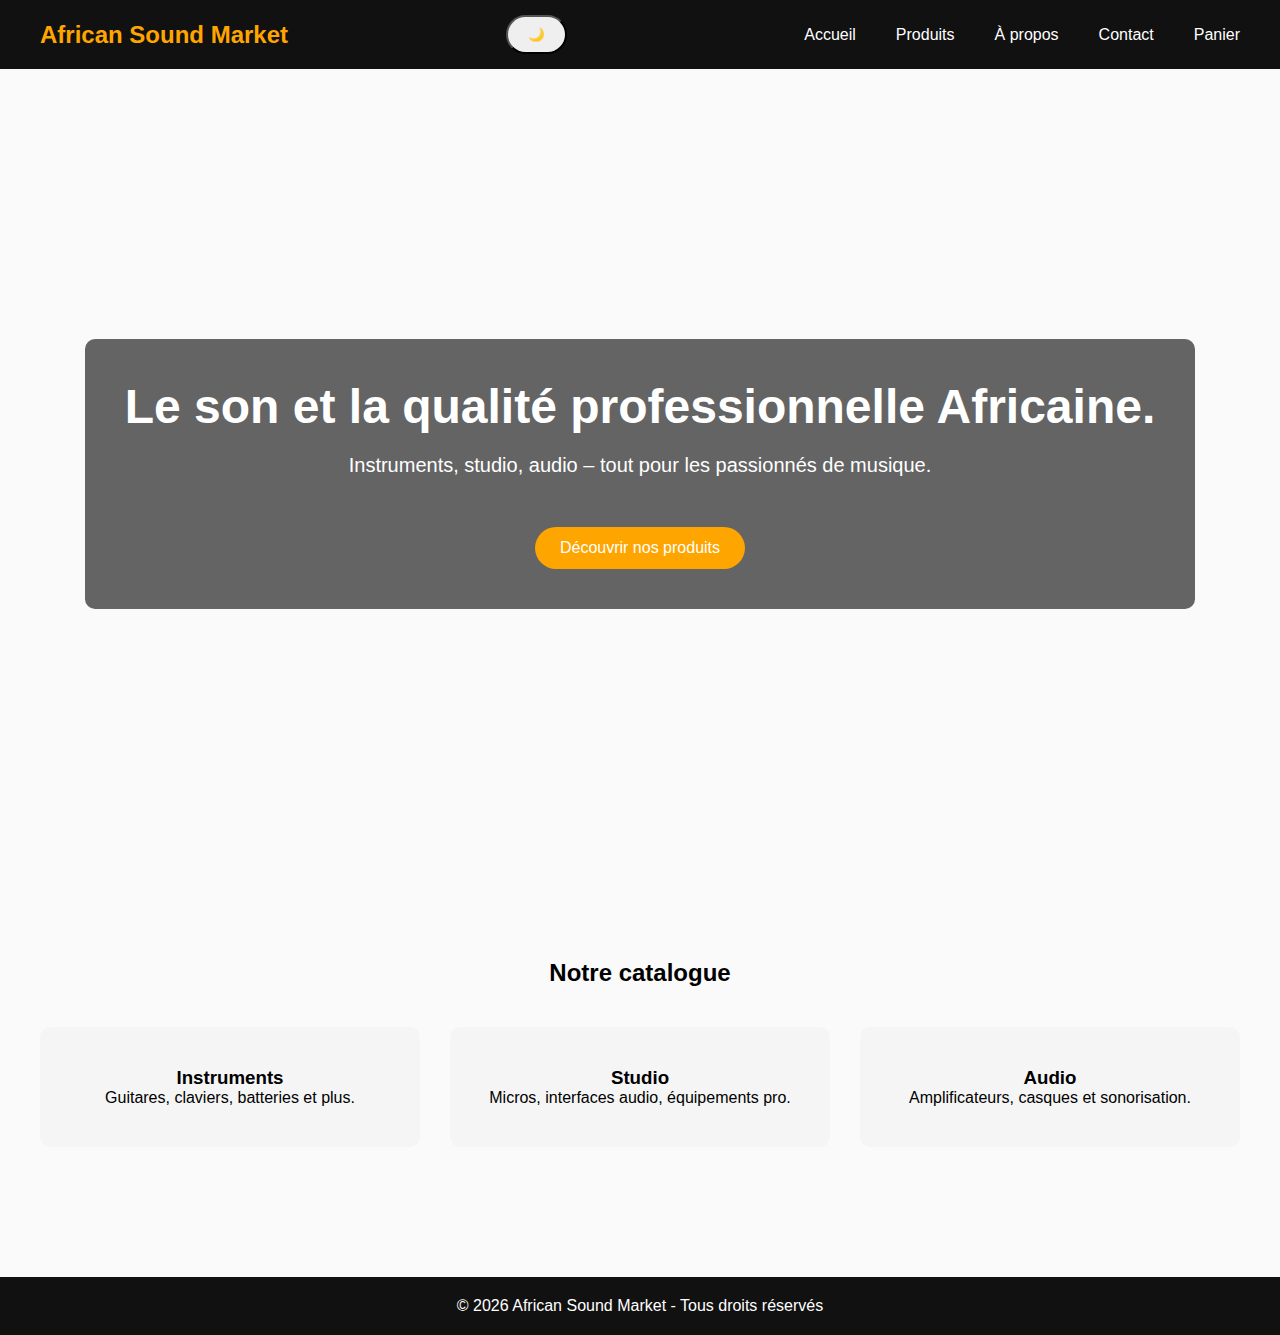
<file: African Sound Market site/index.html>
<!DOCTYPE html>
<html lang="fr">
<head>
    <meta charset="UTF-8">
    <title>African Sound Market</title>
    <link rel="stylesheet" href="css/style.css">
</head>

<script src="js/theme.js"></script>


<body>

<header>
    <div class="logo">African Sound Market</div>
    <button id="darkModeBtn">🌙</button>

    <nav>
        <ul>
            <li><a href="index.html">Accueil</a></li>
            <li><a href="produits.html">Produits</a></li>
            <li><a href="apropos.html">À propos</a></li>
            <li><a href="contact.html">Contact</a></li>
            <li><a href="panier.html">Panier</a></li>
        </ul>
    </nav>
</header>

<!-- HERO -->
<section class="hero">
    <div class="hero-content">
        <h1>Le son et la qualité professionnelle Africaine.</h1>
        <p>Instruments, studio, audio – tout pour les passionnés de musique.</p>
        <a href="produits.html" class="btn-primary">Découvrir nos produits</a>
    </div>
</section>

<!-- SECTION CATÉGORIES -->
<section class="home-categories">
    <h2>Notre catalogue</h2>

    <div class="categories-grid">

        <div class="category-card">
            <h3>Instruments</h3>
            <p>Guitares, claviers, batteries et plus.</p>
        </div>

        <div class="category-card">
            <h3>Studio</h3>
            <p>Micros, interfaces audio, équipements pro.</p>
        </div>

        <div class="category-card">
            <h3>Audio</h3>
            <p>Amplificateurs, casques et sonorisation.</p>
        </div>

    </div>
</section>

<footer>
    <p>© 2026 African Sound Market - Tous droits réservés</p>
</footer>

</body>
</html>
</file>
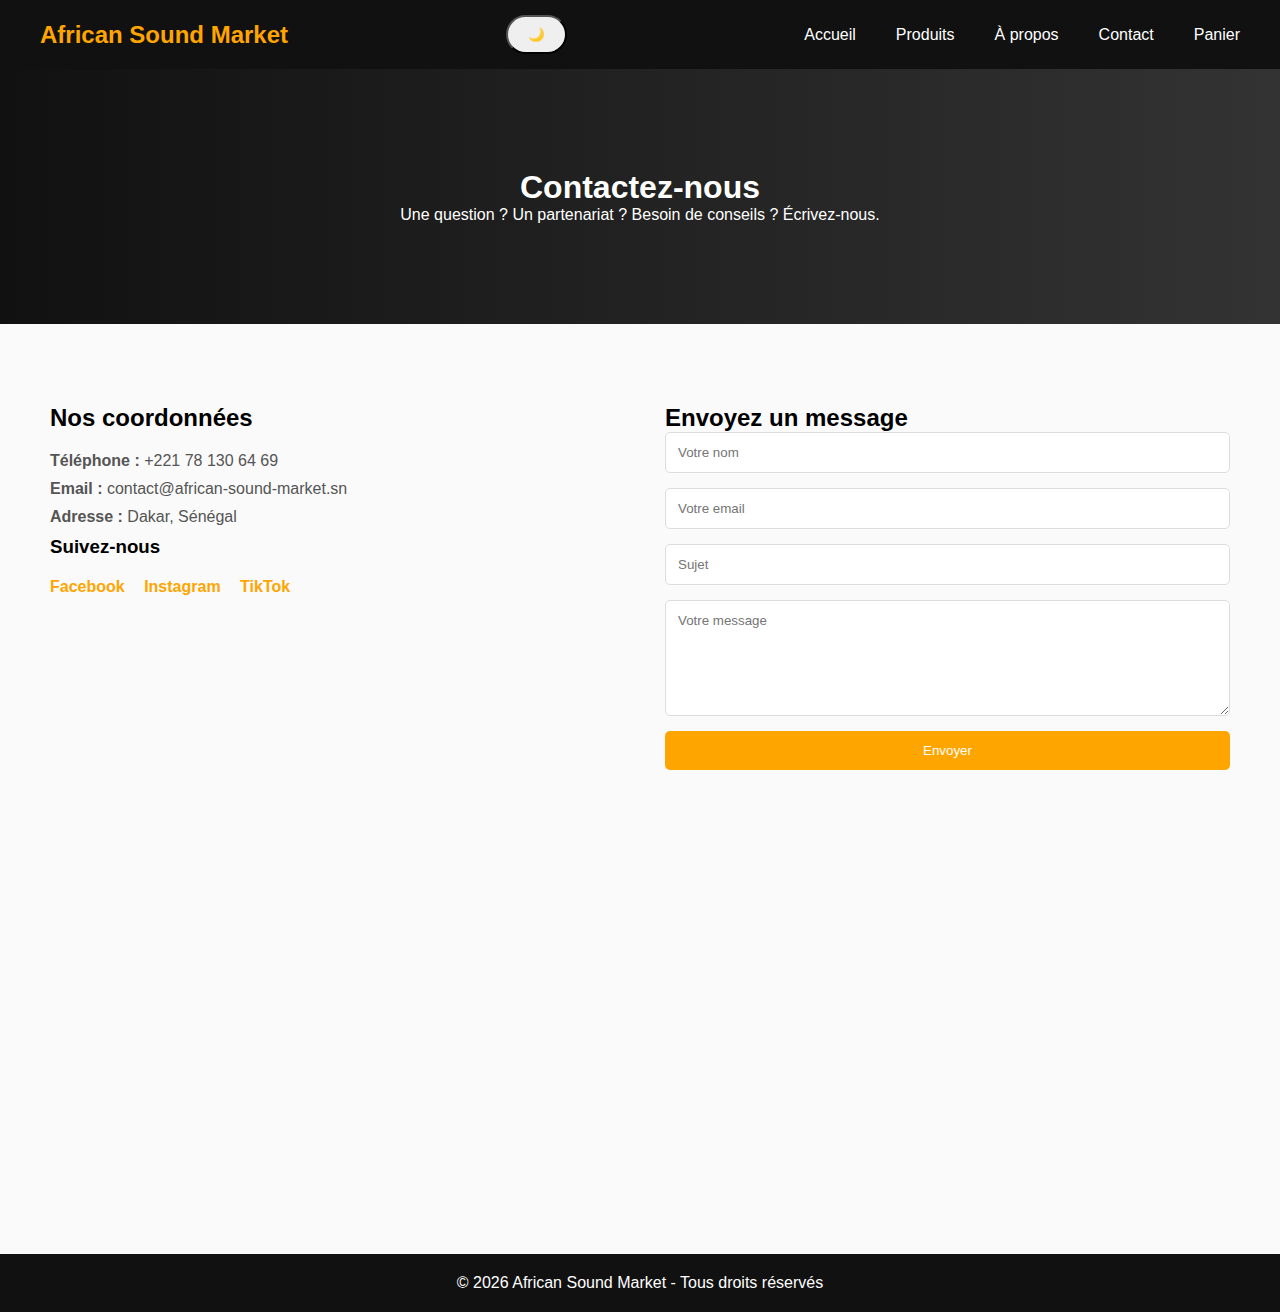
<file: African Sound Market site/contact.html>
<!DOCTYPE html>
<html lang="fr">
<head>
    <meta charset="UTF-8">
    <title>Contact - African Sound Market</title>
    <link rel="stylesheet" href="css/style.css">
</head>

<script src="js/theme.js"></script>


<body>

    <!-- HEADER -->
    <header>
        <div class="logo">African Sound Market</div>
        <button id="darkModeBtn">🌙</button>

        <nav>
            <ul>
                <li><a href="index.html">Accueil</a></li>
                <li><a href="produits.html">Produits</a></li>
                <li><a href="apropos.html">À propos</a></li>
                <li><a href="contact.html">Contact</a></li>
                <li><a href="panier.html">Panier</a></li>
            </ul>
        </nav>
    </header>

    <!-- HERO CONTACT -->
    <section class="contact-hero">
        <h1>Contactez-nous</h1>
        <p>Une question ? Un partenariat ? Besoin de conseils ? Écrivez-nous.</p>
    </section>

    <!-- SECTION CONTACT -->
    <section class="contact-section">

        <div class="contact-info">
            <h2>Nos coordonnées</h2>
            <p><strong>Téléphone :</strong> +221 78 130 64 69</p>
            <p><strong>Email :</strong> contact@african-sound-market.sn</p>
            <p><strong>Adresse :</strong> Dakar, Sénégal</p>

            <h3>Suivez-nous</h3>
            <div class="social-links">
                <a href="#">Facebook</a>
                <a href="#">Instagram</a>
                <a href="#">TikTok</a>
            </div>
        </div>

        <div class="contact-form">
            <h2>Envoyez un message</h2>

            <form>
                <input type="text" placeholder="Votre nom" required>
                <input type="email" placeholder="Votre email" required>
                <input type="text" placeholder="Sujet">
                <textarea placeholder="Votre message" rows="6" required></textarea>
                <button type="submit">Envoyer</button>
            </form>
        </div>

    </section>

    <!-- GOOGLE MAP -->
    <section class="map">
        <iframe 
            src="https://maps.google.com/maps?q=Dakar&t=&z=13&ie=UTF8&iwloc=&output=embed"
            width="100%" 
            height="300" 
            style="border:0;" 
            allowfullscreen="" 
            loading="lazy">
        </iframe>
    </section>

    <!-- FOOTER -->
    <footer>
        <p>© 2026 African Sound Market - Tous droits réservés</p>
    </footer>

</body>
</html>
</file>
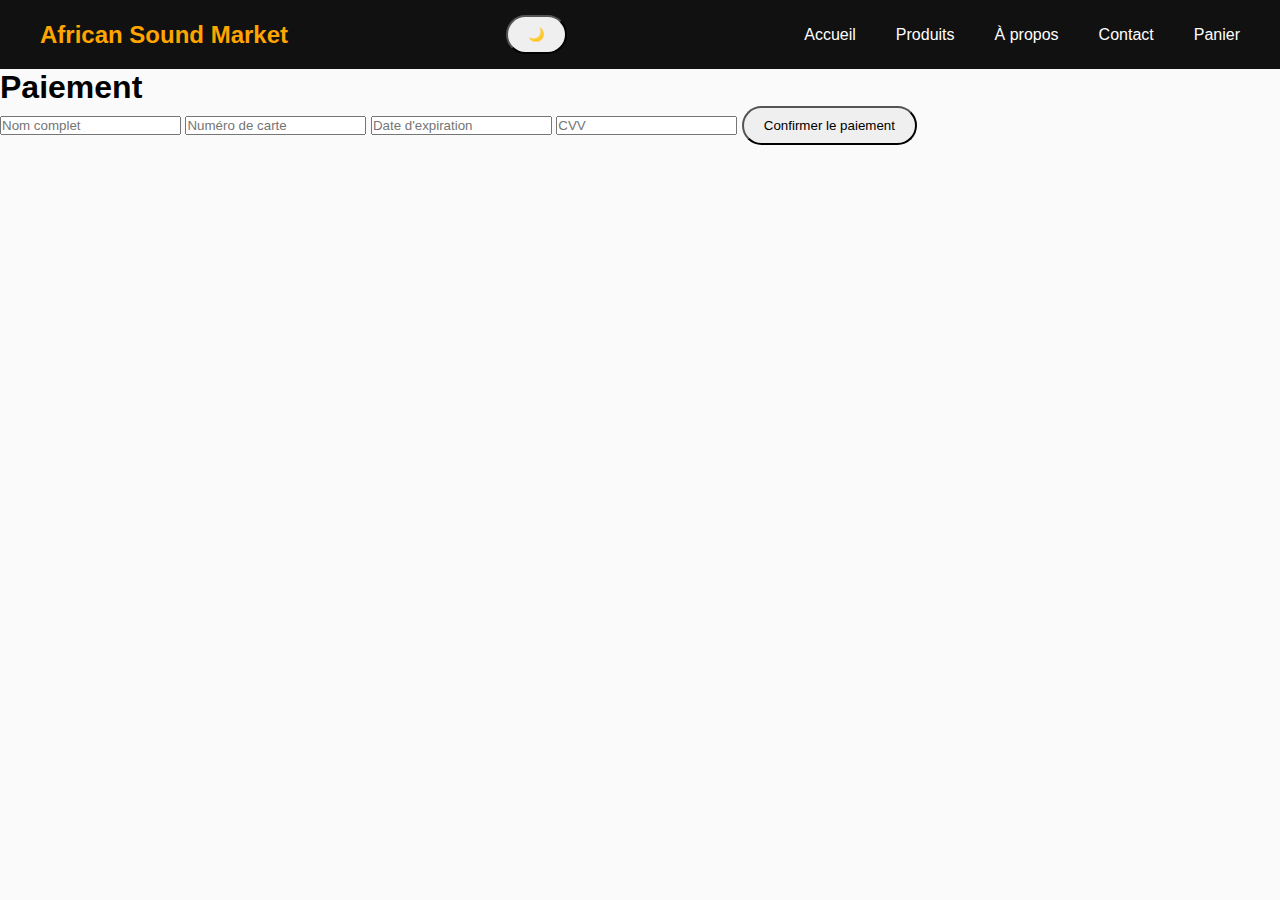
<file: African Sound Market site/paiement.html>
<!DOCTYPE html>
<html lang="fr">
<head>
    <meta charset="UTF-8">
    <title>Paiement - African Sound Market</title>
    <link rel="stylesheet" href="css/style.css">
</head>

<script src="js/theme.js"></script>


<body>

<header>
    <div class="logo">African Sound Market</div>
    <button id="darkModeBtn">🌙</button>

     <nav>
        <ul>
            <li><a href="index.html">Accueil</a></li>
            <li><a href="produits.html">Produits</a></li>
            <li><a href="apropos.html">À propos</a></li>
            <li><a href="contact.html">Contact</a></li>
            <li><a href="panier.html">Panier</a></li>
        </ul>
    </nav>
</header>



<section class="payment-page">
    <h1>Paiement</h1>

    <form id="paymentForm">
        <input type="text" placeholder="Nom complet" required>
        <input type="text" placeholder="Numéro de carte" required>
        <input type="text" placeholder="Date d'expiration" required>
        <input type="text" placeholder="CVV" required>

        <button type="submit">Confirmer le paiement</button>
    </form>

    <p id="paymentMessage"></p>
</section>

<script>
document.getElementById("paymentForm").addEventListener("submit", function(e){
    e.preventDefault();
    document.getElementById("paymentMessage").innerText = 
    "Paiement simulé avec succès ! Merci pour votre commande.";
});
</script>

</body>
</html>
</file>
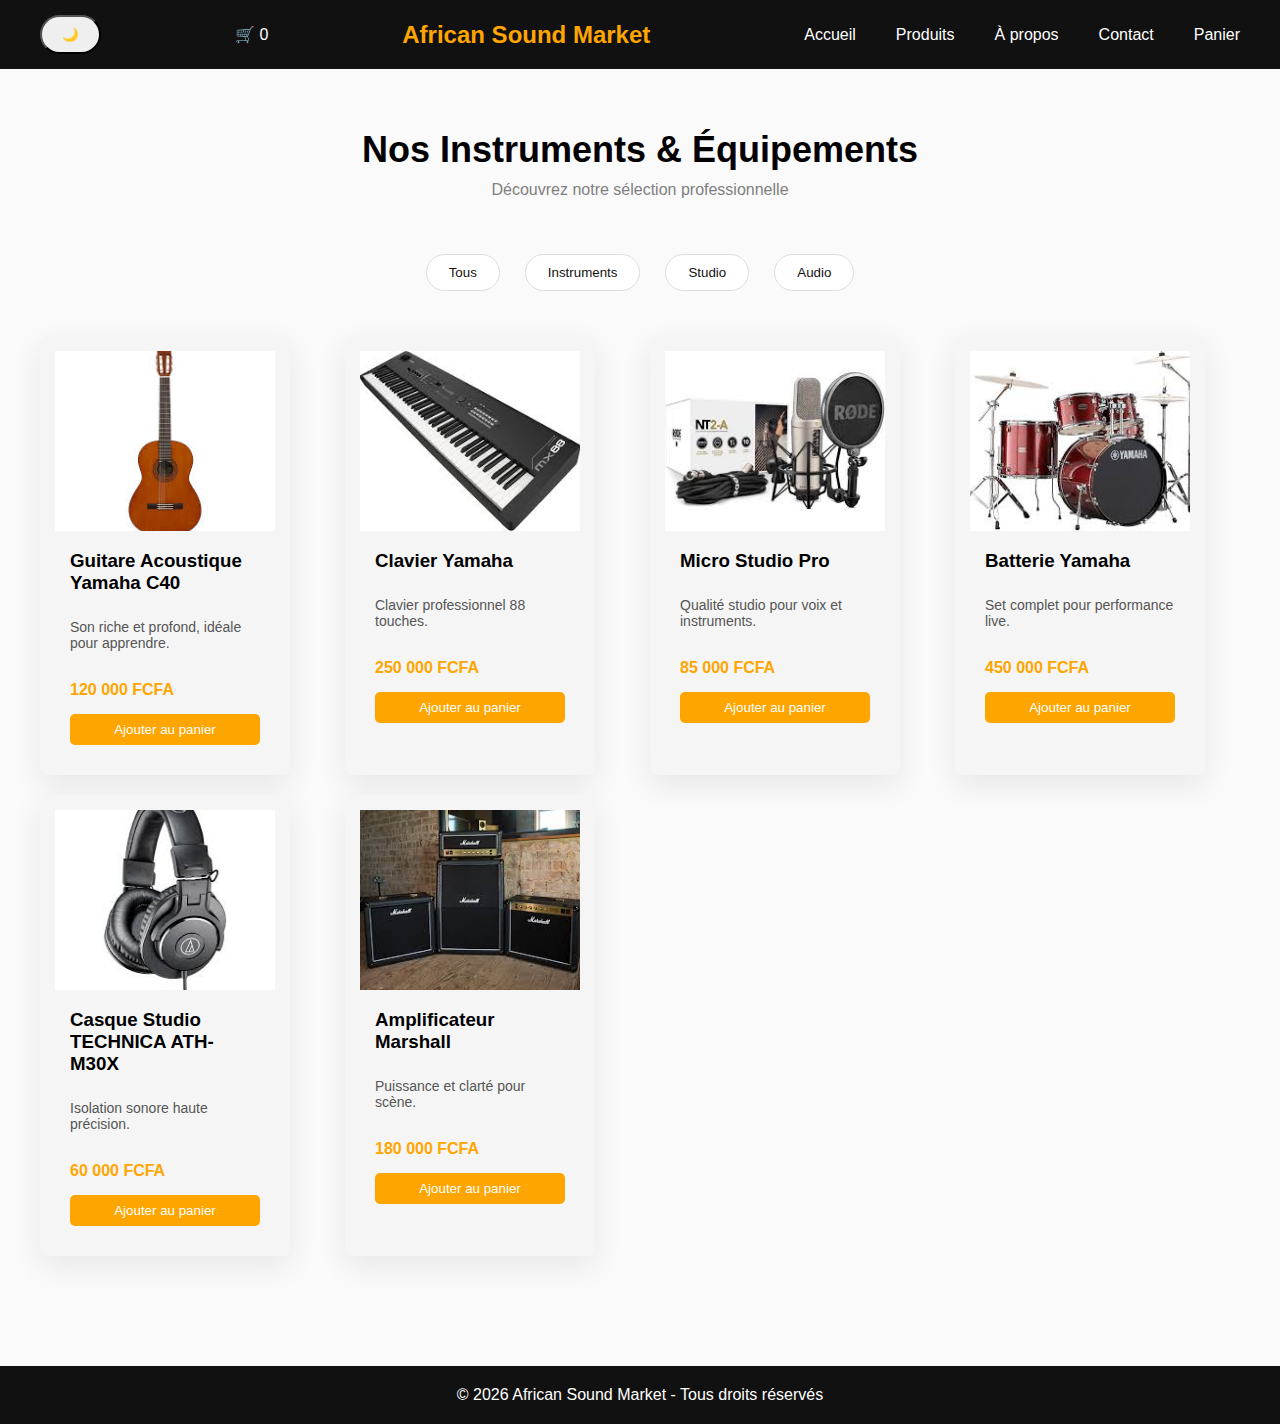
<file: African Sound Market site/produits.html>
<!DOCTYPE html>
<html lang="fr">
<head>
    <meta charset="UTF-8">
    <title>Produits - African Sound Market</title>
    <link rel="stylesheet" href="css/style.css">
</head>

<body>

<header>

    <button id="darkModeBtn">🌙</button>

    <div class="header-actions">
        <div class="cart">
            🛒 <span id="cartCount">0</span>
        </div>
    </div>

    <div class="logo">African Sound Market</div>

    <nav>
        <ul>
            <li><a href="index.html">Accueil</a></li>
            <li><a href="produits.html">Produits</a></li>
            <li><a href="apropos.html">À propos</a></li>
            <li><a href="contact.html">Contact</a></li>
            <li><a href="panier.html">Panier</a></li> 
        </ul>
    </nav>

</header>

<section class="products-page">

    <h1>Nos Instruments & Équipements</h1>
    <p class="subtitle">Découvrez notre sélection professionnelle</p>

    <div class="filters">
        <button data-filter="all">Tous</button>
        <button data-filter="instrument">Instruments</button>
        <button data-filter="studio">Studio</button>
        <button data-filter="audio">Audio</button>
    </div>

    <div class="products-grid">

        <div class="product-card" data-category="instrument">
            <img src="images/Guitares C40.jpeg" alt="Guitare">
            <h3>Guitare Acoustique Yamaha C40</h3>
            <p>Son riche et profond, idéale pour apprendre.</p>
            <span>120 000 FCFA</span>
            <button class="add-to-cart">Ajouter au panier</button>
        </div>

        <div class="product-card" data-category="instrument">
            <img src="images/Clavier Yamaha 88 Touches.jpeg" alt="Clavier">
            <h3>Clavier Yamaha</h3>
            <p>Clavier professionnel 88 touches.</p>
            <span>250 000 FCFA</span>
            <button class="add-to-cart">Ajouter au panier</button>
        </div>

        <div class="product-card" data-category="studio">
            <img src="images/Kit Micro Rode.jpeg" alt="Micro">
            <h3>Micro Studio Pro</h3>
            <p>Qualité studio pour voix et instruments.</p>
            <span>85 000 FCFA</span>
            <button class="add-to-cart">Ajouter au panier</button>
        </div>

        <div class="product-card" data-category="instrument">
            <img src="images/Batteries yamaha professionnelle.jpeg" alt="Batterie">
            <h3>Batterie Yamaha</h3>
            <p>Set complet pour performance live.</p>
            <span>450 000 FCFA</span>
            <button class="add-to-cart">Ajouter au panier</button>
        </div>

        <div class="product-card" data-category="audio">
            <img src="images/Casque Studio Pro TECHNIKA.jpeg" alt="Casque">
            <h3>Casque Studio TECHNICA ATH-M30X</h3>
            <p>Isolation sonore haute précision.</p>
            <span>60 000 FCFA</span>
            <button class="add-to-cart">Ajouter au panier</button>
        </div>

        <div class="product-card" data-category="instrument">
            <img src="images/Ampli Marshall.jpeg" alt="Amplificateur">
            <h3>Amplificateur Marshall</h3>
            <p>Puissance et clarté pour scène.</p>
            <span>180 000 FCFA</span>
            <button class="add-to-cart">Ajouter au panier</button>
        </div>

    </div>

</section>

<footer>
    <p>© 2026 African Sound Market - Tous droits réservés</p>
</footer>

<!-- Scripts toujours en bas -->
<script src="js/theme.js"></script>
<script src="js/produits.js"></script>

</body>
</html>
</file>
<file: African Sound Market site/css/style.css>
/* RESET */
* {
    margin: 0;
    padding: 0;
    box-sizing: border-box;
    font-family: Arial, sans-serif;
}

/* HEADER */
header {
    display: flex;
    justify-content: space-between;
    align-items: center;
    background-color: #111;
    padding: 15px 50px;
}

.logo {
    color: orange;
    font-size: 24px;
    font-weight: bold;
}

nav ul {
    list-style: none;
    display: flex;
}

nav ul li {
    margin-left: 20px;
}

nav ul li a {
    color: white;
    text-decoration: none;
}

nav ul li a:hover {
    color: orange;
}

/* HERO */
.hero {
    background: linear-gradient(to right, #ff7a00, #ffb347);
    text-align: center;
    padding: 100px 20px;
    color: white;
}

.hero h1 {
    font-size: 48px;
    margin-bottom: 20px;
}

.hero p {
    font-size: 20px;
    margin-bottom: 30px;
}

.btn {
    background-color: #111;
    color: white;
    padding: 12px 25px;
    text-decoration: none;
    border-radius: 5px;
}

.btn:hover {
    background-color: #333;
}

/* PRODUITS */
.featured {
    padding: 60px 50px;
    text-align: center;
}

.product-container {
    display: flex;
    justify-content: center;
    gap: 30px;
    margin-top: 40px;
}

.product-card {
    background-color: #f5f5f5;
    padding: 20px;
    width: 250px;
    border-radius: 8px;
    transition: 0.3s;
}

.product-card:hover {
    transform: translateY(-5px);
}

.product-card h3 {
    margin-bottom: 10px;
}

.product-card span {
    display: block;
    margin-top: 15px;
    font-weight: bold;
    color: orange;
}

/* FOOTER */
footer {
    background-color: #111;
    color: white;
    text-align: center;
    padding: 20px;
    margin-top: 50px;
}
/* PAGE PRODUITS */
.products-page {
    padding: 80px 50px;
    text-align: center;
}

.products-page h1 {
    font-size: 36px;
    margin-bottom: 10px;
}

.subtitle {
    margin-bottom: 50px;
    color: gray;
}

.products-grid {
    display: grid;
    grid-template-columns: repeat(auto-fit, minmax(250px, 1fr));
    gap: 30px;
}

/* Carte produit moderne */
.product-card {
    background-color: #ffffff;
    border-radius: 10px;
    overflow: hidden;
    box-shadow: 0 5px 15px rgba(0,0,0,0.1);
    transition: 0.3s;
    text-align: left;
}

.product-card img {
    width: 100%;
    height: 200px;
    object-fit: cover;
}

.product-card h3 {
    padding: 15px;
}

.product-card p {
    padding: 0 15px;
    font-size: 14px;
    color: #555;
}

.product-card span {
    display: block;
    padding: 15px;
    font-weight: bold;
    color: orange;
}

.product-card button {
    margin: 0 15px 15px 15px;
    padding: 10px;
    width: calc(100% - 30px);
    background-color: orange;
    border: none;
    color: white;
    border-radius: 5px;
    cursor: pointer;
}

.product-card button:hover {
    background-color: #e66900;
}

.product-card:hover {
    transform: translateY(-8px);
}
/* HERO ABOUT */
.about-hero {
    background: linear-gradient(to right, #ff7a00, #ffb347);
    text-align: center;
    padding: 100px 20px;
    color: white;
}

/* SECTIONS ABOUT */
.about-section {
    display: flex;
    align-items: center;
    padding: 80px 50px;
    gap: 50px;
}

.about-section.reverse {
    flex-direction: row-reverse;
}

.about-text {
    flex: 1;
}

.about-text h2 {
    margin-bottom: 20px;
}

.about-text p {
    margin-bottom: 15px;
    line-height: 1.6;
    color: #555;
}

.about-image {
    flex: 1;
}

.about-image img {
    width: 100%;
    border-radius: 10px;
}

/* VALEURS */
.values {
    background-color: #f5f5f5;
    padding: 80px 50px;
    text-align: center;
}

.values-container {
    display: flex;
    justify-content: center;
    gap: 30px;
    margin-top: 40px;
}

.value-card {
    background: white;
    padding: 30px;
    width: 250px;
    border-radius: 10px;
    box-shadow: 0 5px 15px rgba(0,0,0,0.1);
}

.value-card h3 {
    margin-bottom: 15px;
    color: rgb(30, 26, 18);
}

/* RESPONSIVE */
@media (max-width: 768px) {

    .about-section {
        flex-direction: column;
        padding: 40px 20px;
    }

    .about-section.reverse {
        flex-direction: column;
    }

    .values-container {
        flex-direction: column;
        align-items: center;
    }
}
/* HERO CONTACT */
.contact-hero {
    background: linear-gradient(to right, #111, #333);
    text-align: center;
    padding: 100px 20px;
    color: white;
}

/* SECTION CONTACT */
.contact-section {
    display: flex;
    padding: 80px 50px;
    gap: 50px;
}

.contact-info {
    flex: 1;
}

.contact-info h2 {
    margin-bottom: 20px;
}

.contact-info p {
    margin-bottom: 10px;
    color: #555;
}

.social-links {
    margin-top: 20px;
}

.social-links a {
    display: inline-block;
    margin-right: 15px;
    text-decoration: none;
    color: orange;
    font-weight: bold;
}

/* FORMULAIRE */
.contact-form {
    flex: 1;
}

.contact-form form {
    display: flex;
    flex-direction: column;
}

.contact-form input,
.contact-form textarea {
    padding: 12px;
    margin-bottom: 15px;
    border: 1px solid #ddd;
    border-radius: 5px;
}

.contact-form button {
    padding: 12px;
    background-color: orange;
    color: white;
    border: none;
    border-radius: 5px;
    cursor: pointer;
}

.contact-form button:hover {
    background-color: #e66900;
}

/* MAP */
.map {
    margin-top: 50px;
}

/* RESPONSIVE */
@media (max-width: 768px) {

    .contact-section {
        flex-direction: column;
        padding: 40px 20px;
    }

}
body {
    font-family: Arial, sans-serif;
    margin: 0;
}

header {
    display: flex;
    justify-content: space-between;
    padding: 15px 40px;
    background: #111;
    color: white;
}

nav ul {
    display: flex;
    list-style: none;
    gap: 20px;
}

nav a {
    color: white;
    text-decoration: none;
}

.products-page {
    padding: 60px 40px;
    text-align: center;
}

.filters button {
    padding: 8px 15px;
    margin: 5px;
    background: orange;
    border: none;
    color: white;
    cursor: pointer;
}

.products-grid {
    display: grid;
    grid-template-columns: repeat(auto-fit, minmax(250px, 1fr));
    gap: 20px;
}


.product-card {
    background: #f5f5f5;
    padding: 15px;
    border-radius: 8px;
    transition: 0.3s;
}

.product-card:hover {
    transform: translateY(-5px);
}

.product-card img {
    width: 100%;
    height: 180px;
    object-fit: cover;
}

.product-card button {
    background: orange;
    border: none;
    padding: 8px;
    color: white;
    cursor: pointer;
}

.dark {
    background: #121212;
    color: white;
}

.dark .product-card {
    background: #1e1e1e;
}
/* SECTION FILTRES */
.filters {
    display: flex;
    justify-content: center;
    align-items: center;
    flex-wrap: wrap;
    gap: 15px;
    margin-top: 30px;
    margin-bottom: 40px;
}

/* Boutons filtres */
.filters button {
    padding: 10px 22px;
    border-radius: 30px;
    border: 1px solid #ddd;
    background: white;
    color: #111;
    cursor: pointer;
    font-weight: 500;
    transition: all 0.3s ease;
}

/* Hover */
.filters button:hover {
    background: orange;
    color: white;
    border-color: orange;
    transform: translateY(-2px);
}

/* Bouton actif */
.filters button.active {
    background: orange;
    color: white;
    border-color: orange;
}

/* Dark mode */
.dark .filters button {
    background: #1e1e1e;
    color: white;
    border-color: #333;
}

.dark .filters button:hover,
.dark .filters button.active {
    background: orange;
    color: white;
}
.product-card.hidden {
    display: none;
}
/* HERO */
.hero {
    height: 90vh;
    background: url("https://images.unsplash.com/photo-1511671782779-c97d3d27a1d4") center/cover no-repeat;
    display: flex;
    align-items: center;
    justify-content: center;
    text-align: center;
    color: white;
}

.hero-content {
    background: rgba(0,0,0,0.6);
    padding: 40px;
    border-radius: 10px;
}

.btn-primary {
    display: inline-block;
    margin-top: 20px;
    padding: 12px 25px;
    background: orange;
    color: white;
    text-decoration: none;
    border-radius: 30px;
    transition: 0.3s;
}

.btn-primary:hover {
    background: darkorange;
}

/* CATÉGORIES */
.home-categories {
    padding: 80px 40px;
    text-align: center;
}

.categories-grid {
    display: grid;
    grid-template-columns: repeat(auto-fit, minmax(250px, 1fr));
    gap: 30px;
    margin-top: 40px;
}

.category-card {
    background: #f5f5f5;
    padding: 40px 20px;
    border-radius: 10px;
    transition: 0.3s;
}

.category-card:hover {
    transform: translateY(-8px);
}
/* HERO À PROPOS */
.about-hero {
    height: 60vh;
    background: linear-gradient(rgba(0,0,0,0.6), rgba(0,0,0,0.6)),
    url("https://images.unsplash.com/photo-1493225457124-a3eb161ffa5f") center/cover no-repeat;
    display: flex;
    align-items: center;
    justify-content: center;
    text-align: center;
    color: white;
}

.about-hero-content h1 {
    font-size: 48px;
}

/* CONTENU PRINCIPAL */
.about-content {
    display: grid;
    grid-template-columns: 1fr 1fr;
    gap: 50px;
    padding: 80px 40px;
    align-items: center;
}

.about-text h2 {
    margin-bottom: 20px;
}

.about-text p {
    margin-bottom: 20px;
    line-height: 1.6;
}

.about-image img {
    width: 100%;
    border-radius: 10px;
}

/* VALEURS */
.about-values {
    padding: 80px 40px;
    text-align: center;
    background: #f5f5f5;
}

.values-grid {
    display: grid;
    grid-template-columns: repeat(auto-fit, minmax(250px, 1fr));
    gap: 30px;
    margin-top: 40px;
}

.value-card {
    background: rgb(216, 194, 0);
    padding: 30px;
    border-radius: 10px;
    transition: 0.3s;
}

.value-card:hover {
    transform: translateY(-8px);
}

/* MISSION */
.about-mission {
    padding: 80px 40px;
    text-align: center;
}

/* RESPONSIVE */
@media(max-width: 768px){
    .about-content {
        grid-template-columns: 1fr;
    }

    .about-hero-content h1 {
        font-size: 32px;
    }
}
.cart-page {
    padding: 80px 40px;
    text-align: center;
}

.cart-item {
    background: #f5f5f5;
    padding: 20px;
    margin: 15px auto;
    max-width: 600px;
    border-radius: 8px;
}

.cart-item button {
    margin-top: 10px;
    padding: 6px 12px;
    background: red;
    color: white;
    border: none;
    cursor: pointer;
}

.cart-total {
    margin-top: 40px;
}

.cart-actions button {
    padding: 10px 20px;
    background: black;
    color: white;
    border: none;
    cursor: pointer;
}
.dark {
    background: #121212;
    color: white;
}

.dark header {
    background: #1a1a1a;
}

.dark .product-card,
.dark .category-card,
.dark .cart-item {
    background: #1e1e1e;
}
body {
    font-family: -apple-system, BlinkMacSystemFont, sans-serif;
}

.product-card {
    border: none;
    box-shadow: 0 10px 30px rgba(0,0,0,0.08);
    transition: all 0.4s ease;
}

.product-card:hover {
    transform: translateY(-10px);
    box-shadow: 0 20px 50px rgba(0,0,0,0.15);
}

button {
    border-radius: 30px;
    padding: 10px 20px;
}
body {
    background: #fafafa;
}
.dark {
    background: #0f0f0f;
    color: #eee;
}
.cart-item {
    background: #f5f5f5;
    padding: 20px;
    margin: 20px auto;
    max-width: 600px;
    border-radius: 12px;
    box-shadow: 0 5px 15px rgba(0,0,0,0.05);
}

.cart-quantity {
    display: flex;
    gap: 10px;
    align-items: center;
    margin: 10px 0;
}

.cart-quantity button {
    padding: 5px 10px;
}
.dark .cart-item {
    background: #1e1e1e;
}
</file>
